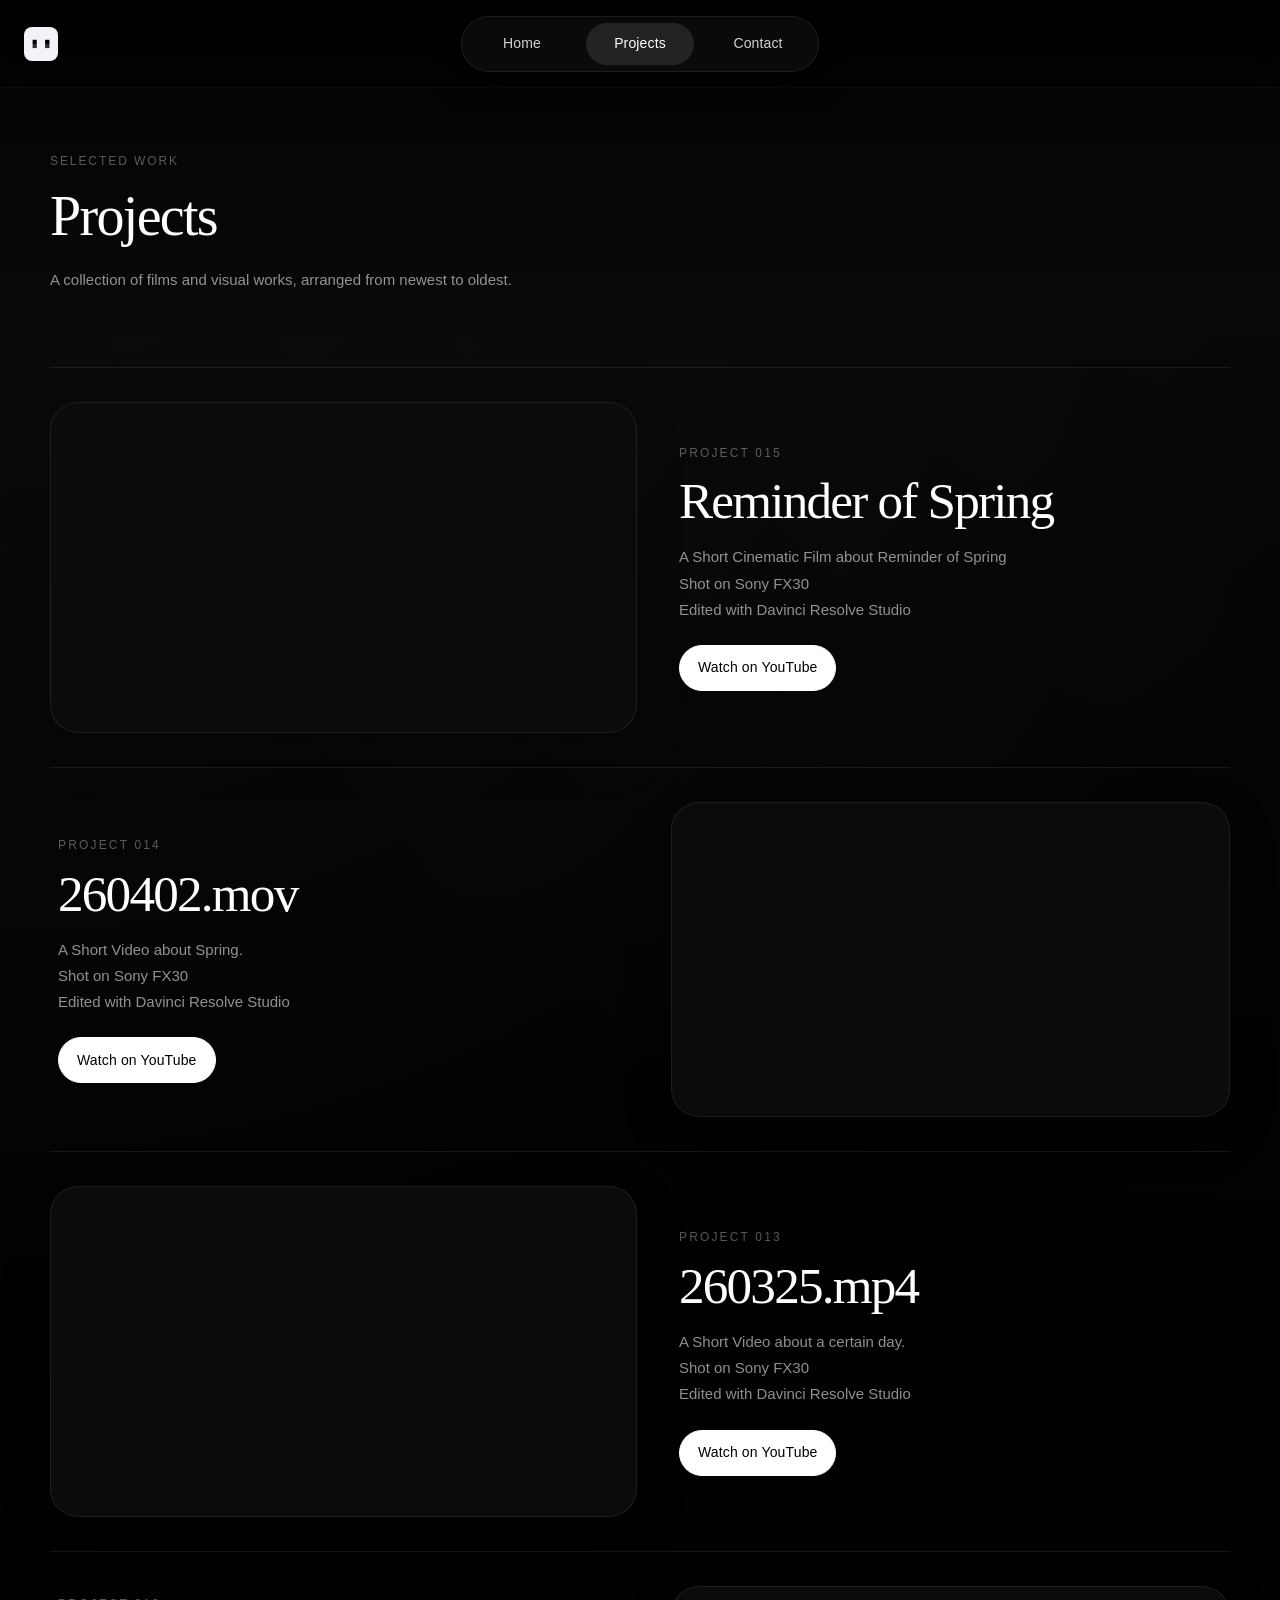
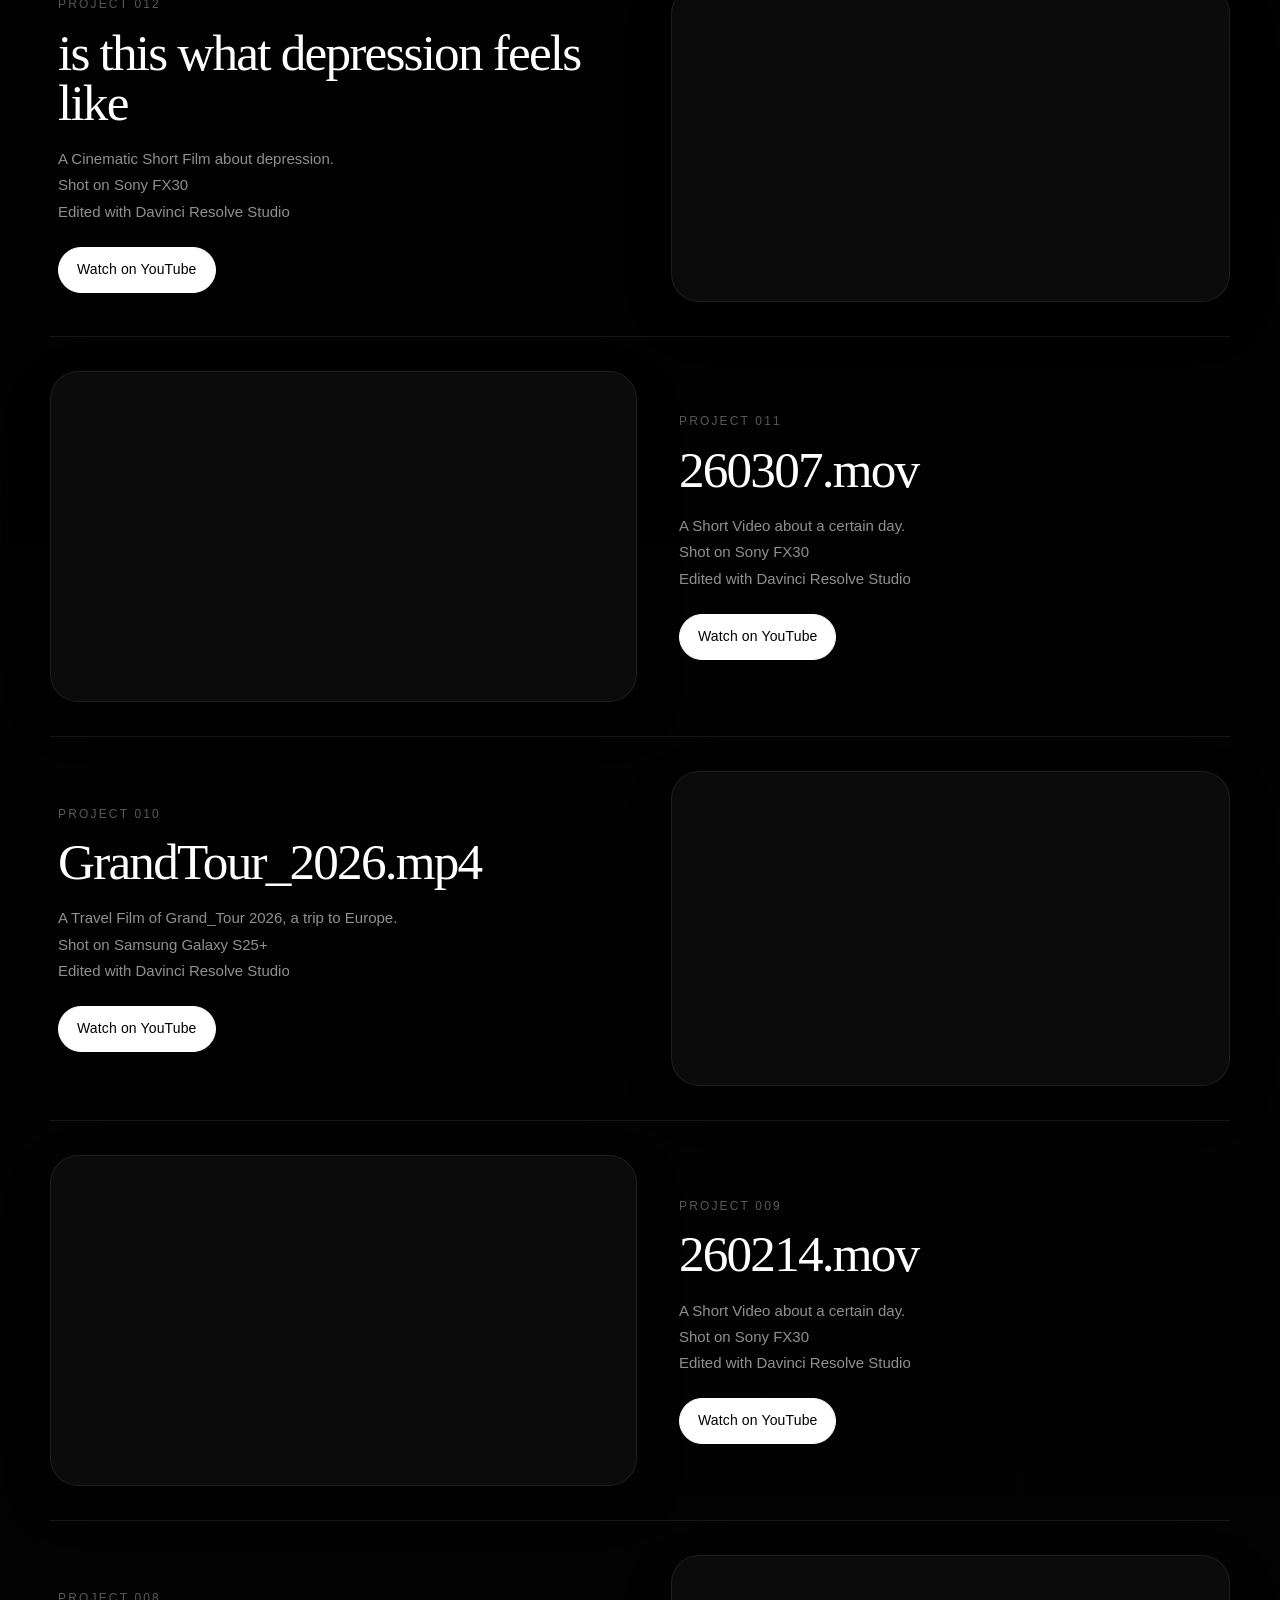
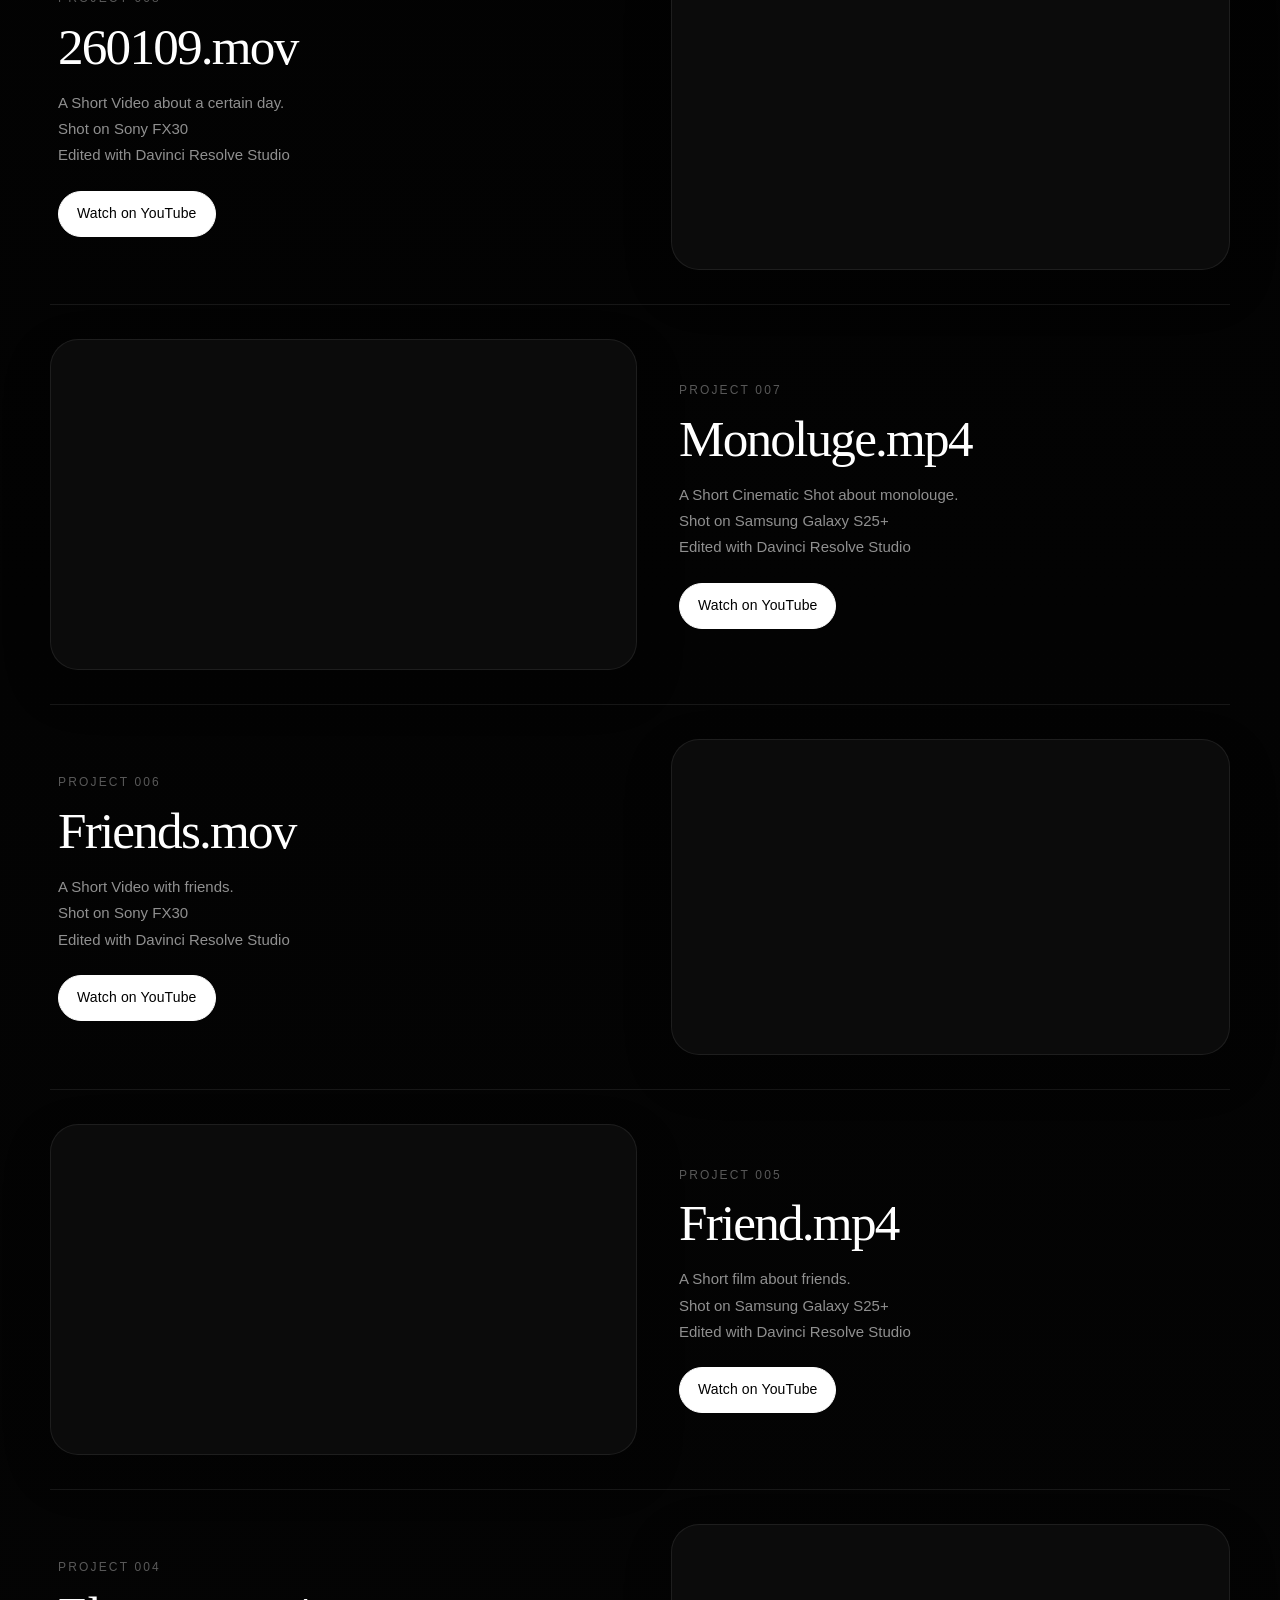
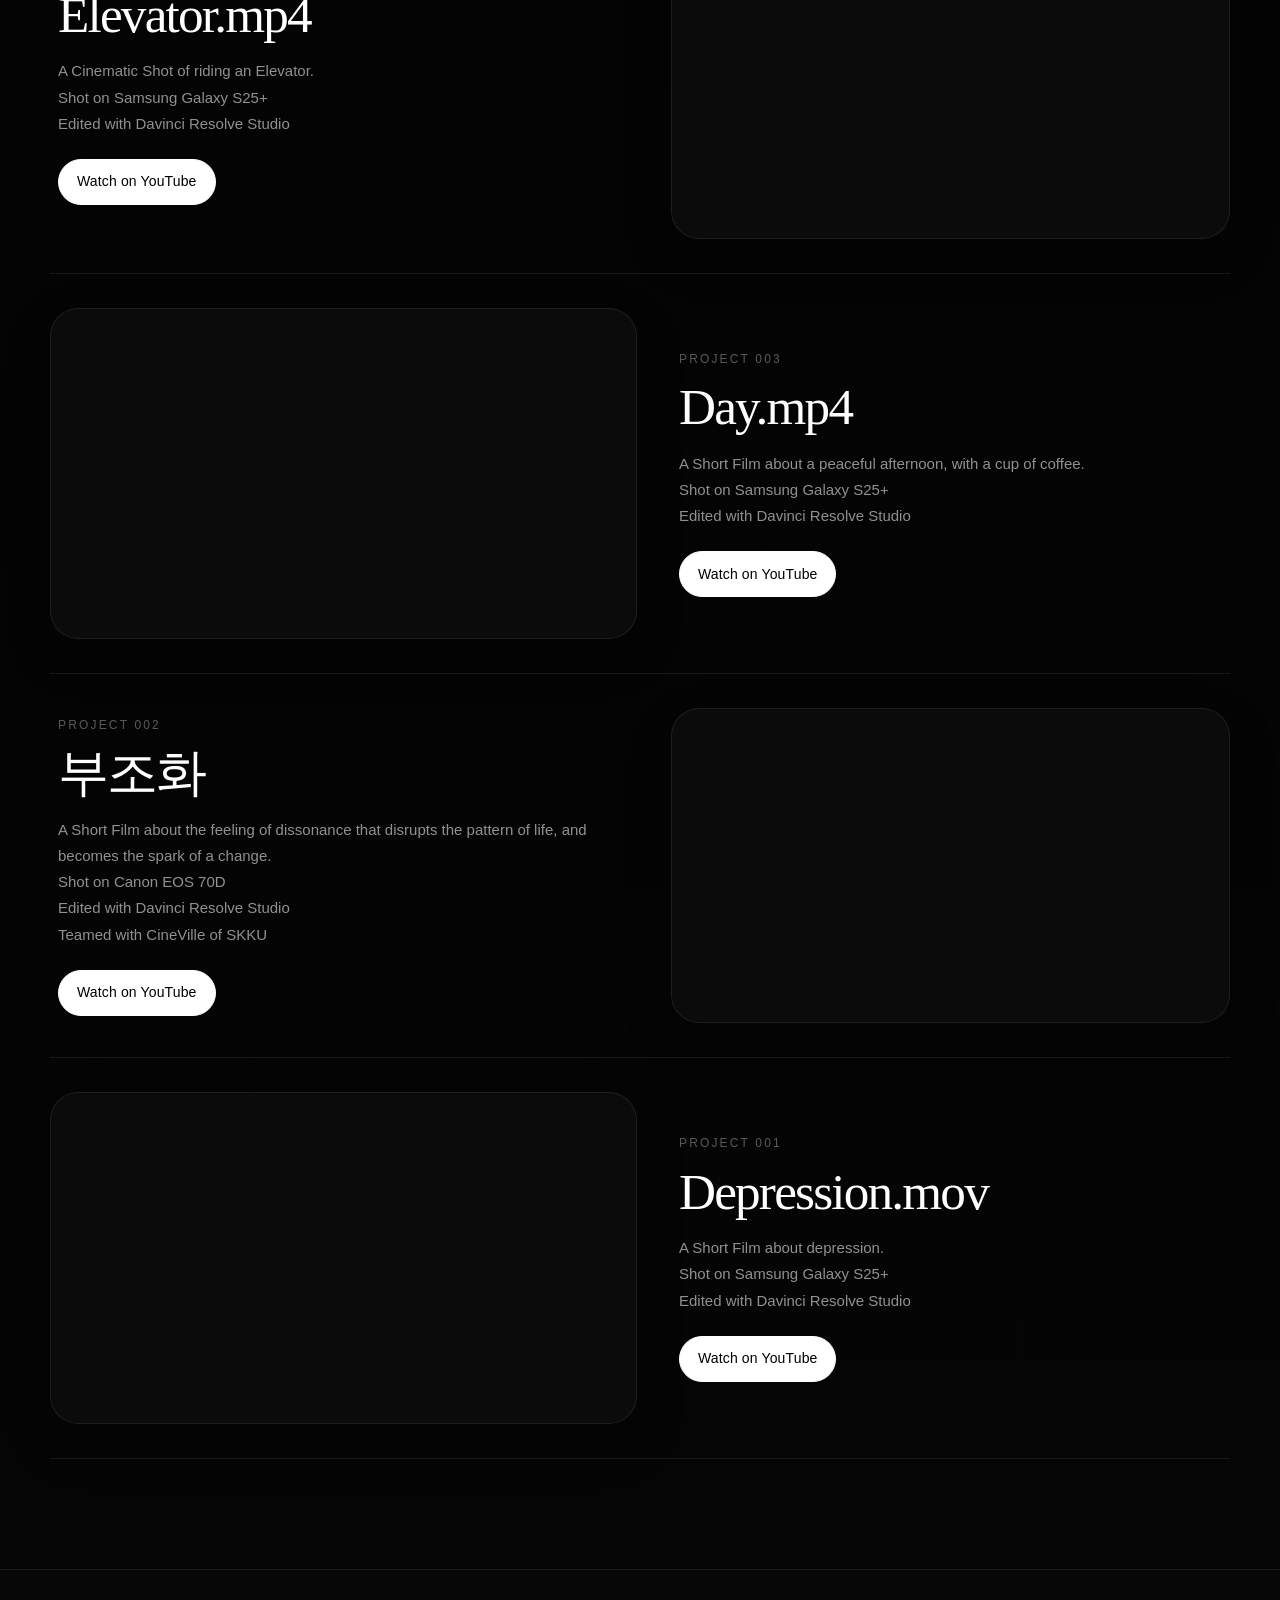
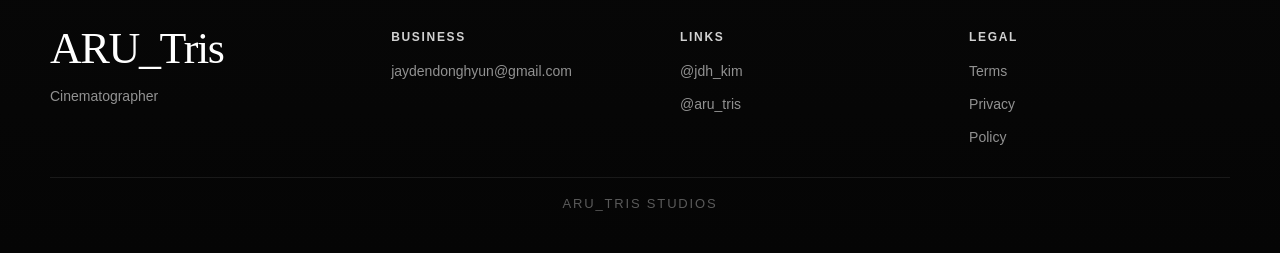
<file: projects.html>
<!DOCTYPE html>
<html lang="en">
<head>
  <meta charset="UTF-8" />
  <meta name="viewport" content="width=device-width, initial-scale=1.0" />
  <title>Projects — ARU_Tris</title>
  <meta
    name="description"
    content="Projects by ARU_Tris — selected films and visual works."
  />
  <link rel="icon" href="assets/favicon.png" />
  <link rel="stylesheet" href="style.css" />
</head>
<body>
  <header class="site-header">
    <div class="header-inner">
      <a class="brand" href="index.html" aria-label="ARU_Tris home">
        <img src="assets/logo.png" alt="ARU_Tris logo" />
      </a>

      <nav class="nav-center" aria-label="Primary navigation">
        <div class="nav-links">
          <a href="index.html">Home</a>
          <a class="active" href="projects.html">Projects</a>
          <a href="contact.html">Contact</a>
        </div>
      </nav>
    </div>
  </header>

  <main class="page-shell">
    <section class="projects-page-hero">
      <div class="content-width">
        <p class="page-kicker">Selected Work</p>
        <h1 class="section-heading">Projects</h1>
        <p class="section-subheading">
          A collection of films and visual works, arranged from newest to oldest.
        </p>
      </div>
    </section>

    <section class="project-list">
      <div class="content-width">

        <article class="project-row">
          <div class="project-row-media">
            <iframe
              src="https://youtube.com/embed/GoUlB1UE8CE"
              title="Reminder of Spring"
              allow="accelerometer; autoplay; clipboard-write; encrypted-media; gyroscope; picture-in-picture"
              allowfullscreen>
            </iframe>
          </div>
          <div class="project-row-text">
            <p class="project-row-number">Project 015</p>
            <h2 class="project-row-title">Reminder of Spring</h2>
            <p class="project-row-description">
              A Short Cinematic Film about Reminder of Spring<br>
              Shot on Sony FX30<br>
              Edited with Davinci Resolve Studio
            </p>
            <div class="project-row-actions">
              <a
                class="inline-button"
                href="https://youtu.be/GoUlB1UE8CE"
                target="_blank"
                rel="noopener noreferrer"
              >
                Watch on YouTube
              </a>
            </div>
          </div>
        </article>
        
        <article class="project-row">
          <div class="project-row-media">
            <iframe
              src="https://youtube.com/embed/HMsOnSMmmwE"
              title="260402.mov"
              allow="accelerometer; autoplay; clipboard-write; encrypted-media; gyroscope; picture-in-picture"
              allowfullscreen>
            </iframe>
          </div>
          <div class="project-row-text">
            <p class="project-row-number">Project 014</p>
            <h2 class="project-row-title">260402.mov</h2>
            <p class="project-row-description">
              A Short Video about Spring.<br>
              Shot on Sony FX30<br>
              Edited with Davinci Resolve Studio
            </p>
            <div class="project-row-actions">
              <a
                class="inline-button"
                href="https://youtu.be/HMsOnSMmmwE"
                target="_blank"
                rel="noopener noreferrer"
              >
                Watch on YouTube
              </a>
            </div>
          </div>
        </article>
        
        <article class="project-row">
          <div class="project-row-media">
            <iframe
              src="https://www.youtube.com/embed/_7PJ8PryIfI"
              title="260325.mp4"
              allow="accelerometer; autoplay; clipboard-write; encrypted-media; gyroscope; picture-in-picture"
              allowfullscreen>
            </iframe>
          </div>
          <div class="project-row-text">
            <p class="project-row-number">Project 013</p>
            <h2 class="project-row-title">260325.mp4</h2>
            <p class="project-row-description">
              A Short Video about a certain day.<br>
              Shot on Sony FX30<br>
              Edited with Davinci Resolve Studio
            </p>
            <div class="project-row-actions">
              <a
                class="inline-button"
                href="https://youtu.be/_7PJ8PryIfI"
                target="_blank"
                rel="noopener noreferrer"
              >
                Watch on YouTube
              </a>
            </div>
          </div>
        </article>

        <article class="project-row">
          <div class="project-row-media">
            <iframe
              src="https://www.youtube.com/embed/kU0PaRrXRmI"
              title="is this what depression feels like"
              allow="accelerometer; autoplay; clipboard-write; encrypted-media; gyroscope; picture-in-picture"
              allowfullscreen>
            </iframe>
          </div>
          <div class="project-row-text">
            <p class="project-row-number">Project 012</p>
            <h2 class="project-row-title">is this what depression feels like</h2>
            <p class="project-row-description">
              A Cinematic Short Film about depression.<br>
              Shot on Sony FX30<br>
              Edited with Davinci Resolve Studio
            </p>
            <div class="project-row-actions">
              <a
                class="inline-button"
                href="https://youtu.be/kU0PaRrXRmI"
                target="_blank"
                rel="noopener noreferrer"
              >
                Watch on YouTube
              </a>
            </div>
          </div>
        </article>

        <article class="project-row">
          <div class="project-row-media">
            <iframe
              src="https://www.youtube.com/embed/Z6FDwK1wFuU"
              title="260307.mov"
              allow="accelerometer; autoplay; clipboard-write; encrypted-media; gyroscope; picture-in-picture"
              allowfullscreen>
            </iframe>
          </div>
          <div class="project-row-text">
            <p class="project-row-number">Project 011</p>
            <h2 class="project-row-title">260307.mov</h2>
            <p class="project-row-description">
              A Short Video about a certain day.<br>
              Shot on Sony FX30<br>
              Edited with Davinci Resolve Studio
            </p>
            <div class="project-row-actions">
              <a
                class="inline-button"
                href="https://youtu.be/Z6FDwK1wFuU"
                target="_blank"
                rel="noopener noreferrer"
              >
                Watch on YouTube
              </a>
            </div>
          </div>
        </article>

        <article class="project-row">
          <div class="project-row-media">
            <iframe
              src="https://www.youtube.com/embed/VfkJnNZLdnk"
              title="GrandTour_2026.mp4"
              allow="accelerometer; autoplay; clipboard-write; encrypted-media; gyroscope; picture-in-picture"
              allowfullscreen>
            </iframe>
          </div>
          <div class="project-row-text">
            <p class="project-row-number">Project 010</p>
            <h2 class="project-row-title">GrandTour_2026.mp4</h2>
            <p class="project-row-description">
              A Travel Film of Grand_Tour 2026, a trip to Europe.<br>
              Shot on Samsung Galaxy S25+<br>
              Edited with Davinci Resolve Studio
            </p>
            <div class="project-row-actions">
              <a
                class="inline-button"
                href="https://youtu.be/VfkJnNZLdnk"
                target="_blank"
                rel="noopener noreferrer"
              >
                Watch on YouTube
              </a>
            </div>
          </div>
        </article>

        <article class="project-row">
          <div class="project-row-media">
            <iframe
              src="https://www.youtube.com/embed/Oyc4v0vVIho"
              title="260214.mov"
              allow="accelerometer; autoplay; clipboard-write; encrypted-media; gyroscope; picture-in-picture"
              allowfullscreen>
            </iframe>
          </div>
          <div class="project-row-text">
            <p class="project-row-number">Project 009</p>
            <h2 class="project-row-title">260214.mov</h2>
            <p class="project-row-description">
              A Short Video about a certain day.<br>
              Shot on Sony FX30<br>
              Edited with Davinci Resolve Studio
            </p>
            <div class="project-row-actions">
              <a
                class="inline-button"
                href="https://youtu.be/Oyc4v0vVIho"
                target="_blank"
                rel="noopener noreferrer"
              >
                Watch on YouTube
              </a>
            </div>
          </div>
        </article>

        <article class="project-row">
          <div class="project-row-media">
            <iframe
              src="https://www.youtube.com/embed/ljAf76QcOoM"
              title="260109.mov"
              allow="accelerometer; autoplay; clipboard-write; encrypted-media; gyroscope; picture-in-picture"
              allowfullscreen>
            </iframe>
          </div>
          <div class="project-row-text">
            <p class="project-row-number">Project 008</p>
            <h2 class="project-row-title">260109.mov</h2>
            <p class="project-row-description">
              A Short Video about a certain day.<br>
              Shot on Sony FX30<br>
              Edited with Davinci Resolve Studio
            </p>
            <div class="project-row-actions">
              <a
                class="inline-button"
                href="https://youtu.be/ljAf76QcOoM"
                target="_blank"
                rel="noopener noreferrer"
              >
                Watch on YouTube
              </a>
            </div>
          </div>
        </article>

        <article class="project-row">
          <div class="project-row-media">
            <iframe
              src="https://www.youtube.com/embed/Go4_wiYonsU"
              title="Monoluge.mp4"
              allow="accelerometer; autoplay; clipboard-write; encrypted-media; gyroscope; picture-in-picture"
              allowfullscreen>
            </iframe>
          </div>
          <div class="project-row-text">
            <p class="project-row-number">Project 007</p>
            <h2 class="project-row-title">Monoluge.mp4</h2>
            <p class="project-row-description">
              A Short Cinematic Shot about monolouge.<br>
              Shot on Samsung Galaxy S25+<br>
              Edited with Davinci Resolve Studio
            </p>
            <div class="project-row-actions">
              <a
                class="inline-button"
                href="https://youtu.be/Go4_wiYonsU"
                target="_blank"
                rel="noopener noreferrer"
              >
                Watch on YouTube
              </a>
            </div>
          </div>
        </article>

        <article class="project-row">
          <div class="project-row-media">
            <iframe
              src="https://www.youtube.com/embed/tS_18KNxlKI"
              title="Friends.mov"
              allow="accelerometer; autoplay; clipboard-write; encrypted-media; gyroscope; picture-in-picture"
              allowfullscreen>
            </iframe>
          </div>
          <div class="project-row-text">
            <p class="project-row-number">Project 006</p>
            <h2 class="project-row-title">Friends.mov</h2>
            <p class="project-row-description">
              A Short Video with friends.<br>
              Shot on Sony FX30<br>
              Edited with Davinci Resolve Studio
            </p>
            <div class="project-row-actions">
              <a
                class="inline-button"
                href="https://youtu.be/tS_18KNxlKI"
                target="_blank"
                rel="noopener noreferrer"
              >
                Watch on YouTube
              </a>
            </div>
          </div>
        </article>

        <article class="project-row">
          <div class="project-row-media">
            <iframe
              src="https://www.youtube.com/embed/ZGwf8zmara0"
              title="Friend.mp4"
              allow="accelerometer; autoplay; clipboard-write; encrypted-media; gyroscope; picture-in-picture"
              allowfullscreen>
            </iframe>
          </div>
          <div class="project-row-text">
            <p class="project-row-number">Project 005</p>
            <h2 class="project-row-title">Friend.mp4</h2>
            <p class="project-row-description">
              A Short film about friends.<br>
              Shot on Samsung Galaxy S25+<br>
              Edited with Davinci Resolve Studio
            </p>
            <div class="project-row-actions">
              <a
                class="inline-button"
                href="https://youtu.be/ZGwf8zmara0"
                target="_blank"
                rel="noopener noreferrer"
              >
                Watch on YouTube
              </a>
            </div>
          </div>
        </article>

        <article class="project-row">
          <div class="project-row-media">
            <iframe
              src="https://www.youtube.com/embed/hENGOKhUZ58"
              title="Elevator.mp4"
              allow="accelerometer; autoplay; clipboard-write; encrypted-media; gyroscope; picture-in-picture"
              allowfullscreen>
            </iframe>
          </div>
          <div class="project-row-text">
            <p class="project-row-number">Project 004</p>
            <h2 class="project-row-title">Elevator.mp4</h2>
            <p class="project-row-description">
              A Cinematic Shot of riding an Elevator.<br>
              Shot on Samsung Galaxy S25+<br>
              Edited with Davinci Resolve Studio
            </p>
            <div class="project-row-actions">
              <a
                class="inline-button"
                href="https://youtu.be/hENGOKhUZ58"
                target="_blank"
                rel="noopener noreferrer"
              >
                Watch on YouTube
              </a>
            </div>
          </div>
        </article>

        <article class="project-row">
          <div class="project-row-media">
            <iframe
              src="https://www.youtube.com/embed/h4ga4uegSQs"
              title="Day.mp4"
              allow="accelerometer; autoplay; clipboard-write; encrypted-media; gyroscope; picture-in-picture"
              allowfullscreen>
            </iframe>
          </div>
          <div class="project-row-text">
            <p class="project-row-number">Project 003</p>
            <h2 class="project-row-title">Day.mp4</h2>
            <p class="project-row-description">
              A Short Film about a peaceful afternoon, with a cup of coffee.<br>
              Shot on Samsung Galaxy S25+<br>
              Edited with Davinci Resolve Studio
            </p>
            <div class="project-row-actions">
              <a
                class="inline-button"
                href="https://youtu.be/h4ga4uegSQs"
                target="_blank"
                rel="noopener noreferrer"
              >
                Watch on YouTube
              </a>
            </div>
          </div>
        </article>

        <article class="project-row">
          <div class="project-row-media">
            <iframe
              src="https://www.youtube.com/embed/nSZxhD_pFD0"
              title="부조화"
              allow="accelerometer; autoplay; clipboard-write; encrypted-media; gyroscope; picture-in-picture"
              allowfullscreen>
            </iframe>
          </div>
          <div class="project-row-text">
            <p class="project-row-number">Project 002</p>
            <h2 class="project-row-title">부조화</h2>
            <p class="project-row-description">
              A Short Film about the feeling of dissonance that disrupts the pattern of life, and becomes the spark of a change.<br>
              Shot on Canon EOS 70D<br>
              Edited with Davinci Resolve Studio<br>
              Teamed with CineVille of SKKU
            </p>
            <div class="project-row-actions">
              <a
                class="inline-button"
                href="https://youtu.be/nSZxhD_pFD0"
                target="_blank"
                rel="noopener noreferrer"
              >
                Watch on YouTube
              </a>
            </div>
          </div>
        </article>

        <article class="project-row">
          <div class="project-row-media">
            <iframe
              src="https://www.youtube.com/embed/dppXRyEbYRA"
              title="Depression.mov"
              allow="accelerometer; autoplay; clipboard-write; encrypted-media; gyroscope; picture-in-picture"
              allowfullscreen>
            </iframe>
          </div>
          <div class="project-row-text">
            <p class="project-row-number">Project 001</p>
            <h2 class="project-row-title">Depression.mov</h2>
            <p class="project-row-description">
              A Short Film about depression.<br>
              Shot on Samsung Galaxy S25+<br>
              Edited with Davinci Resolve Studio
            </p>
            <div class="project-row-actions">
              <a
                class="inline-button"
                href="https://youtu.be/dppXRyEbYRA"
                target="_blank"
                rel="noopener noreferrer"
              >
                Watch on YouTube
              </a>
            </div>
          </div>
        </article>

      </div>
    </section>
  </main>

  <footer class="site-footer">
    <div class="content-width">
      <div class="footer-grid">
        <div class="footer-brand">
          <h2 class="footer-brand-title">ARU_Tris</h2>
          <p class="footer-brand-copy">Cinematographer</p>
        </div>

        <div>
          <h3 class="footer-heading">Business</h3>
          <div class="footer-list">
            <a href="mailto:jaydendonghyun@gmail.com">jaydendonghyun@gmail.com</a>
          </div>
        </div>

        <div>
          <h3 class="footer-heading">Links</h3>
          <div class="footer-list">
            <a
              href="https://www.instagram.com/jdh_kim/"
              target="_blank"
              rel="noopener noreferrer"
            >
              @jdh_kim
            </a>
            <a
              href="https://www.youtube.com/channel/UCabCyM4a4LyzNHXJDA_8Q6A"
              target="_blank"
              rel="noopener noreferrer"
            >
              @aru_tris
            </a>
          </div>
        </div>

        <div>
          <h3 class="footer-heading">Legal</h3>
          <div class="footer-list">
            <span>Terms</span>
            <span>Privacy</span>
            <span>Policy</span>
          </div>
        </div>
      </div>

      <div class="footer-bottom">
        <span>ARU_Tris Studios</span>
      </div>
    </div>
  </footer>
  <script src="script.js"></script>
</body>
</html>
</file>
<file: style.css>
/* =========================
   ARU_Tris Portfolio
   style.css
   ========================= */

:root {
  --bg: #000000;
  --bg-soft: #070707;
  --panel: #101010;
  --panel-2: #151515;
  --panel-3: #1b1b1b;

  --line: rgba(255, 255, 255, 0.08);
  --line-strong: rgba(255, 255, 255, 0.14);

  --text: #ffffff;
  --text-soft: rgba(255, 255, 255, 0.82);
  --text-muted: rgba(255, 255, 255, 0.56);
  --text-faint: rgba(255, 255, 255, 0.34);

  --hover: rgba(255, 255, 255, 0.06);
  --active: rgba(255, 255, 255, 0.12);

  --wave-core: rgba(255, 255, 255, 0.16);
  --wave-ring: rgba(255, 255, 255, 0.20);
  --wave-glow: rgba(255, 255, 255, 0.08);

  --shadow-soft: 0 12px 40px rgba(0, 0, 0, 0.28);
  --shadow-card: 0 18px 48px rgba(0, 0, 0, 0.22);

  --container: 1320px;
  --content: 1180px;

  --radius-xs: 10px;
  --radius-sm: 14px;
  --radius-md: 20px;
  --radius-lg: 28px;
  --radius-xl: 36px;

  --header-height: 88px;

  --font-body: "Helvetica Neue", Helvetica, Arial, sans-serif;
  --font-title: "Times New Roman", Times, serif;

  --ease: 280ms cubic-bezier(0.22, 1, 0.36, 1);
}

/* =========================
   Reset
   ========================= */

* {
  box-sizing: border-box;
}

html {
  scroll-behavior: smooth;
}

html,
body {
  margin: 0;
  padding: 0;
  background: var(--bg);
  color: var(--text);
}

body {
  font-family: var(--font-body);
  line-height: 1.55;
  -webkit-font-smoothing: antialiased;
  text-rendering: optimizeLegibility;
}

img,
video,
iframe {
  display: block;
  max-width: 100%;
}

a {
  color: inherit;
  text-decoration: none;
}

button,
input,
textarea {
  font: inherit;
}

::selection {
  background: rgba(255, 255, 255, 0.18);
  color: #ffffff;
}

/* =========================
   Click Wave
   ========================= */

.wave-host {
  position: relative;
  isolation: isolate;
}

.wave-host > * {
  position: relative;
  z-index: 1;
}

.click-wave {
  position: absolute;
  left: 0;
  top: 0;
  width: 14px;
  height: 14px;
  border-radius: 999px;
  pointer-events: none;
  z-index: 0;
  opacity: 0;
  transform: translate(-50%, -50%) scale(0.18);
  border: 1px solid var(--wave-ring);
  background: radial-gradient(
    circle,
    var(--wave-core) 0%,
    rgba(255, 255, 255, 0.05) 28%,
    rgba(255, 255, 255, 0) 68%
  );
  box-shadow:
    0 0 0 0 var(--wave-glow),
    0 0 28px 2px rgba(255, 255, 255, 0.05);
  mix-blend-mode: screen;
  will-change: transform, opacity, box-shadow;
  animation: click-wave 920ms cubic-bezier(0.22, 1, 0.36, 1) forwards;
}

@keyframes click-wave {
  0% {
    opacity: 0.32;
    transform: translate(-50%, -50%) scale(0.18);
    box-shadow:
      0 0 0 0 rgba(255, 255, 255, 0.12),
      0 0 18px 1px rgba(255, 255, 255, 0.08);
  }

  55% {
    opacity: 0.18;
  }

  100% {
    opacity: 0;
    transform: translate(-50%, -50%) scale(8.6);
    box-shadow:
      0 0 0 22px rgba(255, 255, 255, 0),
      0 0 44px 10px rgba(255, 255, 255, 0);
  }
}

@media (prefers-reduced-motion: reduce) {
  html {
    scroll-behavior: auto;
  }

  .click-wave {
    animation: none;
    display: none;
  }
}

/* =========================
   Utility
   ========================= */

.container {
  width: min(calc(100% - 48px), var(--container));
  margin: 0 auto;
}

.content-width {
  width: min(calc(100% - 48px), var(--content));
  margin: 0 auto;
}

.page-shell {
  min-height: 100vh;
  background:
    radial-gradient(circle at top left, rgba(255, 255, 255, 0.05), transparent 22%),
    radial-gradient(circle at top right, rgba(255, 255, 255, 0.03), transparent 20%),
    linear-gradient(180deg, #000000 0%, #050505 100%);
}

.page-section {
  padding: 96px 0;
}

.section-heading {
  margin: 0 0 24px;
  font-family: var(--font-title);
  font-size: clamp(34px, 5vw, 56px);
  font-weight: 400;
  letter-spacing: -0.03em;
  line-height: 0.98;
}

.section-subheading {
  margin: 0;
  max-width: 780px;
  color: var(--text-muted);
  font-size: 15px;
  line-height: 1.7;
}

.page-kicker {
  margin: 0 0 18px;
  color: var(--text-faint);
  font-size: 12px;
  letter-spacing: 0.16em;
  text-transform: uppercase;
}

.divider {
  width: 100%;
  height: 1px;
  background: var(--line);
}

/* =========================
   Header
   ========================= */

.site-header {
  position: fixed;
  top: 0;
  left: 0;
  width: 100%;
  height: var(--header-height);
  z-index: 1000;
  backdrop-filter: blur(18px);
  -webkit-backdrop-filter: blur(18px);
  background: linear-gradient(
    to bottom,
    rgba(0, 0, 0, 0.58),
    rgba(0, 0, 0, 0.22)
  );
  border-bottom: 1px solid rgba(255, 255, 255, 0.04);
}

.header-inner {
  position: relative;
  width: min(calc(100% - 48px), var(--container));
  height: 100%;
  margin: 0 auto;
  display: flex;
  align-items: center;
}

.brand {
  position: relative;
  z-index: 3;
  display: inline-flex;
  align-items: center;
  gap: 12px;
  min-width: 64px;
}

.brand img {
  width: 34px;
  height: 34px;
  object-fit: contain;
  border-radius: 8px;
  transition: transform var(--ease), opacity var(--ease);
}

.brand:hover img {
  transform: scale(1.04);
  opacity: 0.94;
}

.brand-text {
  display: none;
  font-family: var(--font-title);
  font-size: 22px;
  letter-spacing: -0.02em;
}

.nav-center {
  position: absolute;
  left: 50%;
  transform: translateX(-50%);
  z-index: 2;
}

.nav-links {
  display: inline-flex;
  align-items: center;
  gap: 10px;
  padding: 6px;
  border-radius: 999px;
  background: rgba(255, 255, 255, 0.035);
  border: 1px solid var(--line);
  box-shadow: var(--shadow-soft);
}

.nav-links a {
  position: relative;
  display: inline-flex;
  align-items: center;
  justify-content: center;
  min-width: 108px;
  height: 42px;
  padding: 0 18px;
  border-radius: 999px;
  color: var(--text-soft);
  font-size: 14px;
  font-weight: 500;
  letter-spacing: 0.01em;
  transition:
    background var(--ease),
    color var(--ease),
    transform var(--ease),
    opacity var(--ease);
}

.nav-links a:hover {
  background: var(--hover);
  color: var(--text);
  transform: translateY(-1px);
}

.nav-links a:active {
  transform: translateY(0) scale(0.985);
  background: var(--active);
}

.nav-links a.active {
  background: rgba(255, 255, 255, 0.10);
  color: var(--text);
}

/* =========================
   Hero
   ========================= */

.hero {
  position: relative;
  min-height: 100vh;
  overflow: clip;
  isolation: isolate;
}

.hero-media {
  position: absolute;
  inset: 0;
  z-index: -3;
  background: #000000;
}

.hero-media video,
.hero-media img {
  width: 100%;
  height: 100%;
  object-fit: cover;
}

.hero-media::after {
  content: "";
  position: absolute;
  inset: 0;
  background:
    linear-gradient(
      to bottom,
      rgba(0, 0, 0, 0.44) 0%,
      rgba(0, 0, 0, 0.24) 24%,
      rgba(0, 0, 0, 0.22) 56%,
      rgba(0, 0, 0, 0.54) 100%
    ),
    radial-gradient(
      circle at center,
      transparent 0%,
      rgba(0, 0, 0, 0.12) 56%,
      rgba(0, 0, 0, 0.48) 100%
    );
  z-index: 1;
}

.hero::before {
  content: "";
  position: absolute;
  inset: 0;
  z-index: -2;
  background: radial-gradient(circle at 50% 45%, rgba(255, 255, 255, 0.08), transparent 26%);
  pointer-events: none;
}

.hero-inner {
  position: relative;
  width: min(calc(100% - 48px), var(--container));
  min-height: 100vh;
  margin: 0 auto;
  padding-top: var(--header-height);
  display: flex;
  align-items: center;
  justify-content: center;
}

.hero-content {
  text-align: center;
  padding: 40px 20px;
}

.hero-title {
  margin: 0;
  font-family: var(--font-title);
  font-size: clamp(48px, 8vw, 118px);
  font-weight: 400;
  letter-spacing: -0.045em;
  line-height: 0.92;
  text-shadow: 0 6px 32px rgba(0, 0, 0, 0.35);
}

.hero-subtitle {
  margin: 20px 0 0;
  color: rgba(255, 255, 255, 0.92);
  font-size: clamp(14px, 2vw, 20px);
  font-weight: 500;
  letter-spacing: 0.16em;
  text-transform: uppercase;
}

.hero-scroll {
  position: absolute;
  bottom: 32px;
  left: 50%;
  transform: translateX(-50%);
  display: inline-flex;
  align-items: center;
  gap: 10px;
  color: var(--text-muted);
  font-size: 12px;
  letter-spacing: 0.16em;
  text-transform: uppercase;
}

.hero-scroll::before {
  content: "";
  display: block;
  width: 38px;
  height: 1px;
  background: rgba(255, 255, 255, 0.22);
}

/* =========================
   Home Projects Grid
   ========================= */

.projects-preview {
  padding: 92px 0 110px;
  background: linear-gradient(180deg, #050505 0%, #070707 100%);
}

.projects-preview-header {
  display: flex;
  align-items: flex-end;
  justify-content: space-between;
  gap: 24px;
  margin-bottom: 36px;
}

.projects-preview-copy {
  max-width: 760px;
}

.projects-grid {
  display: grid;
  grid-template-columns: repeat(3, minmax(0, 1fr));
  gap: 20px;
}

.project-card {
  display: block;
  overflow: visible;
  background: linear-gradient(180deg, #0f0f0f 0%, #131313 100%);
  border: 1px solid var(--line);
  border-radius: var(--radius-lg);
  box-shadow: var(--shadow-card);
  transition:
    transform var(--ease),
    border-color var(--ease),
    background var(--ease),
    box-shadow var(--ease);
}

.project-card:hover {
  transform: translateY(-6px);
  border-color: var(--line-strong);
  background: linear-gradient(180deg, #131313 0%, #181818 100%);
  box-shadow: 0 24px 60px rgba(0, 0, 0, 0.34);
}

.project-card:active {
  transform: translateY(-2px) scale(0.992);
}

.project-thumb-wrap {
  position: relative;
  aspect-ratio: 16 / 9;
  overflow: hidden;
  background: #0b0b0b;
  border-radius: calc(var(--radius-lg) - 1px) calc(var(--radius-lg) - 1px) 0 0;
}

.project-thumb-wrap img {
  width: 100%;
  height: 100%;
  object-fit: cover;
  transition:
    transform 700ms cubic-bezier(0.22, 1, 0.36, 1),
    opacity var(--ease),
    filter var(--ease);
}

.project-card:hover .project-thumb-wrap img {
  transform: scale(1.035);
  filter: grayscale(0.04) brightness(1.02);
}

.project-thumb-wrap::after {
  content: "";
  position: absolute;
  inset: 0;
  background: linear-gradient(to top, rgba(0, 0, 0, 0.22), transparent 45%);
  pointer-events: none;
}

.project-meta {
  padding: 18px 20px 20px;
}

.project-title {
  margin: 0;
  font-size: 18px;
  font-weight: 500;
  color: var(--text);
  letter-spacing: -0.02em;
  word-break: break-word;
}

.project-index {
  margin-top: 8px;
  color: var(--text-faint);
  font-size: 12px;
  letter-spacing: 0.12em;
  text-transform: uppercase;
}

/* =========================
   Projects Page
   ========================= */

.projects-page-hero,
.contact-page-hero {
  padding-top: calc(var(--header-height) + 64px);
  padding-bottom: 44px;
  background: linear-gradient(180deg, #020202 0%, #090909 100%);
}

.project-list {
  padding: 30px 0 110px;
}

.project-row {
  display: grid;
  grid-template-columns: 1.05fr 1fr;
  gap: 34px;
  align-items: center;
  padding: 34px 0;
  border-top: 1px solid var(--line);
}

.project-row:last-child {
  border-bottom: 1px solid var(--line);
}

.project-row:nth-child(even) .project-row-media {
  order: 2;
}

.project-row:nth-child(even) .project-row-text {
  order: 1;
}

.project-row-media {
  position: relative;
  overflow: hidden;
  border-radius: var(--radius-lg);
  border: 1px solid var(--line);
  background: #0b0b0b;
  box-shadow: var(--shadow-card);
}

.project-row-media iframe,
.project-row-media img {
  width: 100%;
  aspect-ratio: 16 / 9;
  border: 0;
  display: block;
}

.project-row-text {
  padding: 4px 8px;
}

.project-row-number {
  margin: 0 0 14px;
  color: var(--text-faint);
  font-size: 12px;
  letter-spacing: 0.18em;
  text-transform: uppercase;
}

.project-row-title {
  margin: 0 0 18px;
  font-family: var(--font-title);
  font-size: clamp(30px, 4vw, 56px);
  font-weight: 400;
  letter-spacing: -0.035em;
  line-height: 0.98;
}

.project-row-description {
  margin: 0 0 22px;
  color: var(--text-muted);
  font-size: 15px;
  line-height: 1.75;
}

.project-row-actions {
  display: flex;
  flex-wrap: wrap;
  gap: 12px;
}

.inline-button,
.ghost-button {
  display: inline-flex;
  align-items: center;
  justify-content: center;
  min-height: 46px;
  padding: 0 18px;
  border-radius: 999px;
  font-size: 14px;
  font-weight: 500;
  letter-spacing: 0.01em;
  transition:
    transform var(--ease),
    background var(--ease),
    color var(--ease),
    border-color var(--ease),
    opacity var(--ease);
}

.inline-button {
  background: #ffffff;
  color: #000000;
  border: 1px solid #ffffff;
}

.inline-button:hover {
  transform: translateY(-2px);
  background: #ececec;
  border-color: #ececec;
}

.inline-button:active {
  transform: translateY(0) scale(0.985);
}

.ghost-button {
  background: transparent;
  color: var(--text);
  border: 1px solid var(--line-strong);
}

.ghost-button:hover {
  transform: translateY(-2px);
  background: rgba(255, 255, 255, 0.05);
}

.ghost-button:active {
  transform: translateY(0) scale(0.985);
}

/* =========================
   Contact Page - Split Layout
   ========================= */

.contact-page-shell {
  background: linear-gradient(180deg, #030303 0%, #070707 100%);
}

.about-split {
  display: grid;
  grid-template-columns: minmax(0, 0.96fr) minmax(0, 1.04fr);
  min-height: calc(100vh - var(--header-height));
  margin-top: var(--header-height);
  border-bottom: 1px solid var(--line);
}

.about-split-copy {
  display: flex;
  align-items: flex-start;
  justify-content: center;
  padding: 84px 72px 72px;
  background: linear-gradient(180deg, #111111 0%, #171717 100%);
}

.about-split-copy-inner {
  width: min(100%, 620px);
  text-align: left;
}

.about-split-title {
  margin: 0 0 34px;
  font-family: var(--font-title);
  font-size: clamp(38px, 5vw, 66px);
  font-weight: 400;
  letter-spacing: -0.035em;
  line-height: 0.94;
}

.about-split-text p {
  margin: 0 0 22px;
  color: var(--text-soft);
  font-size: 15px;
  line-height: 1.92;
}

.about-split-text p:last-child {
  margin-bottom: 0;
}

.about-split-image {
  position: relative;
  min-height: 100%;
  overflow: hidden;
  background: #090909;
}

.about-split-image::after {
  content: "";
  position: absolute;
  inset: 0;
  background: linear-gradient(to left, rgba(0, 0, 0, 0.08), rgba(0, 0, 0, 0.26));
  pointer-events: none;
}

.about-split-image img {
  width: 100%;
  height: 100%;
  object-fit: cover;
  object-position: center;
  filter: grayscale(1) contrast(1.02);
}

/* =========================
   Contact Focus Block
   ========================= */

.contact-focus {
  padding: 104px 0 116px;
  background: linear-gradient(180deg, #070707 0%, #050505 100%);
}

.contact-focus-inner {
  width: min(calc(100% - 48px), 860px);
  margin: 0 auto;
  text-align: center;
}

.contact-focus-title {
  margin: 0 0 18px;
  font-family: var(--font-title);
  font-size: clamp(36px, 5vw, 60px);
  font-weight: 400;
  letter-spacing: -0.03em;
  line-height: 0.96;
}

.contact-focus-copy {
  margin: 0 auto 40px;
  max-width: 600px;
  color: var(--text-muted);
  font-size: 15px;
  line-height: 1.82;
}

.contact-focus-box {
  padding: 10px 0;
  border-top: 1px solid var(--line);
  border-bottom: 1px solid var(--line);
}

.contact-focus-line {
  display: flex;
  align-items: center;
  justify-content: space-between;
  gap: 24px;
  padding: 26px 6px;
  border-top: 1px solid rgba(255, 255, 255, 0.06);
  transition:
    background var(--ease),
    transform var(--ease),
    opacity var(--ease);
}

.contact-focus-line:first-child {
  border-top: none;
}

.contact-focus-line:hover {
  background: rgba(255, 255, 255, 0.025);
}

.contact-focus-line:active {
  transform: scale(0.995);
}

.contact-focus-label {
  color: var(--text-faint);
  font-size: 12px;
  font-weight: 600;
  letter-spacing: 0.16em;
  text-transform: uppercase;
}

.contact-focus-value {
  color: var(--text);
  font-family: var(--font-title);
  font-size: clamp(24px, 3vw, 40px);
  font-weight: 400;
  letter-spacing: -0.03em;
  line-height: 1.04;
  text-align: right;
  word-break: break-word;
}

/* =========================
   Footer
   ========================= */

.site-footer {
  padding: 34px 0 24px;
  border-top: 1px solid var(--line);
  background: linear-gradient(180deg, #070707 0%, #050505 100%);
}

.footer-grid {
  display: grid;
  grid-template-columns: 1.2fr 1fr 1fr 1fr;
  gap: 28px;
  padding: 24px 0 28px;
}

.footer-brand {
  padding-right: 18px;
}

.footer-brand-title {
  margin: 0 0 14px;
  font-family: var(--font-title);
  font-size: clamp(26px, 4vw, 44px);
  font-weight: 400;
  letter-spacing: -0.03em;
  line-height: 0.96;
}

.footer-brand-copy {
  margin: 0;
  color: var(--text-muted);
  font-size: 14px;
  line-height: 1.75;
}

.footer-heading {
  margin: 0 0 14px;
  color: var(--text-soft);
  font-size: 12px;
  font-weight: 600;
  letter-spacing: 0.14em;
  text-transform: uppercase;
}

.footer-list {
  display: grid;
  gap: 10px;
}

.footer-list a,
.footer-list span {
  color: var(--text-muted);
  font-size: 14px;
  line-height: 1.65;
  transition: color var(--ease), opacity var(--ease);
}

.footer-list a:hover {
  color: var(--text);
}

.footer-bottom {
  display: flex;
  align-items: center;
  justify-content: center;
  min-height: 52px;
  border-top: 1px solid var(--line);
  color: var(--text-faint);
  font-size: 13px;
  letter-spacing: 0.14em;
  text-transform: uppercase;
}

/* =========================
   Responsive
   ========================= */

@media (max-width: 1100px) {
  .projects-grid {
    grid-template-columns: repeat(2, minmax(0, 1fr));
  }

  .project-row {
    grid-template-columns: 1fr;
    gap: 22px;
  }

  .project-row:nth-child(even) .project-row-media,
  .project-row:nth-child(even) .project-row-text {
    order: initial;
  }

  .footer-grid {
    grid-template-columns: 1.1fr 1fr 1fr;
  }

  .about-split {
    grid-template-columns: 1fr;
  }

  .about-split-copy {
    order: 1;
    padding: 72px 48px 56px;
  }

  .about-split-image {
    order: 2;
    min-height: 520px;
  }

  .about-split-copy-inner {
    width: min(100%, 720px);
  }
}

@media (max-width: 820px) {
  :root {
    --header-height: 78px;
  }

  .container,
  .content-width {
    width: min(calc(100% - 28px), var(--container));
  }

  .header-inner {
    justify-content: space-between;
  }

  .nav-center {
    position: static;
    transform: none;
    margin-left: auto;
  }

  .nav-links {
    gap: 6px;
    padding: 4px;
  }

  .nav-links a {
    min-width: auto;
    height: 38px;
    padding: 0 12px;
    font-size: 13px;
  }

  .hero-inner {
    width: min(calc(100% - 28px), var(--container));
  }

  .hero-content {
    padding: 24px 10px;
  }

  .projects-preview {
    padding: 74px 0 90px;
  }

  .projects-preview-header {
    display: block;
    margin-bottom: 26px;
  }

  .projects-grid {
    grid-template-columns: 1fr;
    gap: 16px;
  }

  .page-section,
  .project-list {
    padding-left: 0;
    padding-right: 0;
  }

  .about-split-copy {
    padding: 48px 22px 44px;
  }

  .about-split-title {
    margin-bottom: 24px;
  }

  .about-split-text p {
    font-size: 14px;
    line-height: 1.86;
  }

  .about-split-image {
    min-height: 400px;
  }

  .contact-focus {
    padding: 76px 0 92px;
  }

  .contact-focus-inner {
    width: min(calc(100% - 28px), 860px);
  }

  .contact-focus-line {
    display: block;
    text-align: left;
    padding: 20px 0;
  }

  .contact-focus-value {
    display: block;
    margin-top: 10px;
    text-align: left;
  }

  .footer-grid {
    grid-template-columns: 1fr;
    gap: 22px;
  }
}

@media (max-width: 560px) {
  .brand img {
    width: 30px;
    height: 30px;
  }

  .nav-links a {
    padding: 0 10px;
    font-size: 12px;
  }

  .hero-title {
    font-size: clamp(40px, 16vw, 72px);
  }

  .hero-subtitle {
    letter-spacing: 0.12em;
  }

  .project-meta {
    padding: 16px 16px 18px;
  }

  .project-row-title {
    font-size: clamp(28px, 10vw, 42px);
  }
}
</file>
